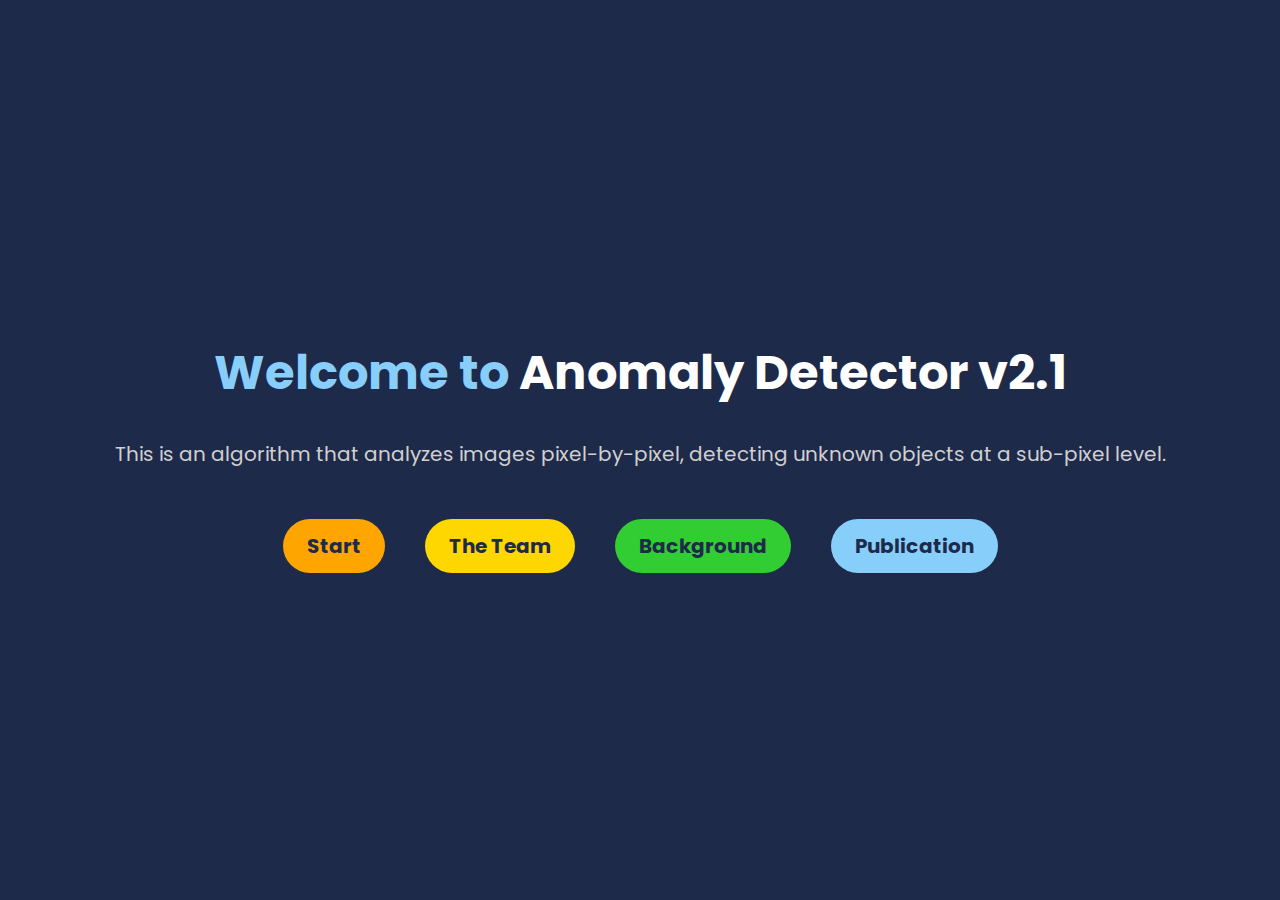
<file: index.html>
<!DOCTYPE html>
<html lang="en">
<head>
    <meta charset="UTF-8">
    <meta name="viewport" content="width=device-width, initial-scale=1.0">
    <link href="https://fonts.googleapis.com/css2?family=Poppins:wght@300;400;700&display=swap" rel="stylesheet">
    <title>Welcome to Anomaly Detector</title>
    <link rel="stylesheet" href="style.css">
</head>
<body>
        <div class="index-container">
            <h1>Welcome to <span style="color: #ffffff;">Anomaly Detector v2.1</span></h1>
            <p>This is an algorithm that analyzes images pixel-by-pixel, detecting unknown objects at a sub-pixel level.</p>
    
            <!-- Navigation Buttons -->
            <div class="button-container">
                <button onclick="window.location.href='detector.html'" class="nav-button">Start</button>
                <button onclick="window.location.href='pages/team.html'" class="nav-button">The Team</button>
                <button onclick="window.location.href='pages/background.html'" class="nav-button">Background</button>
                <button onclick="window.location.href='pages/publication.html'" class="nav-button">Publication</button>
            </div>            
        </div>
    
        <script src="script.js" defer></script>

    
</body>
</html>
</file>
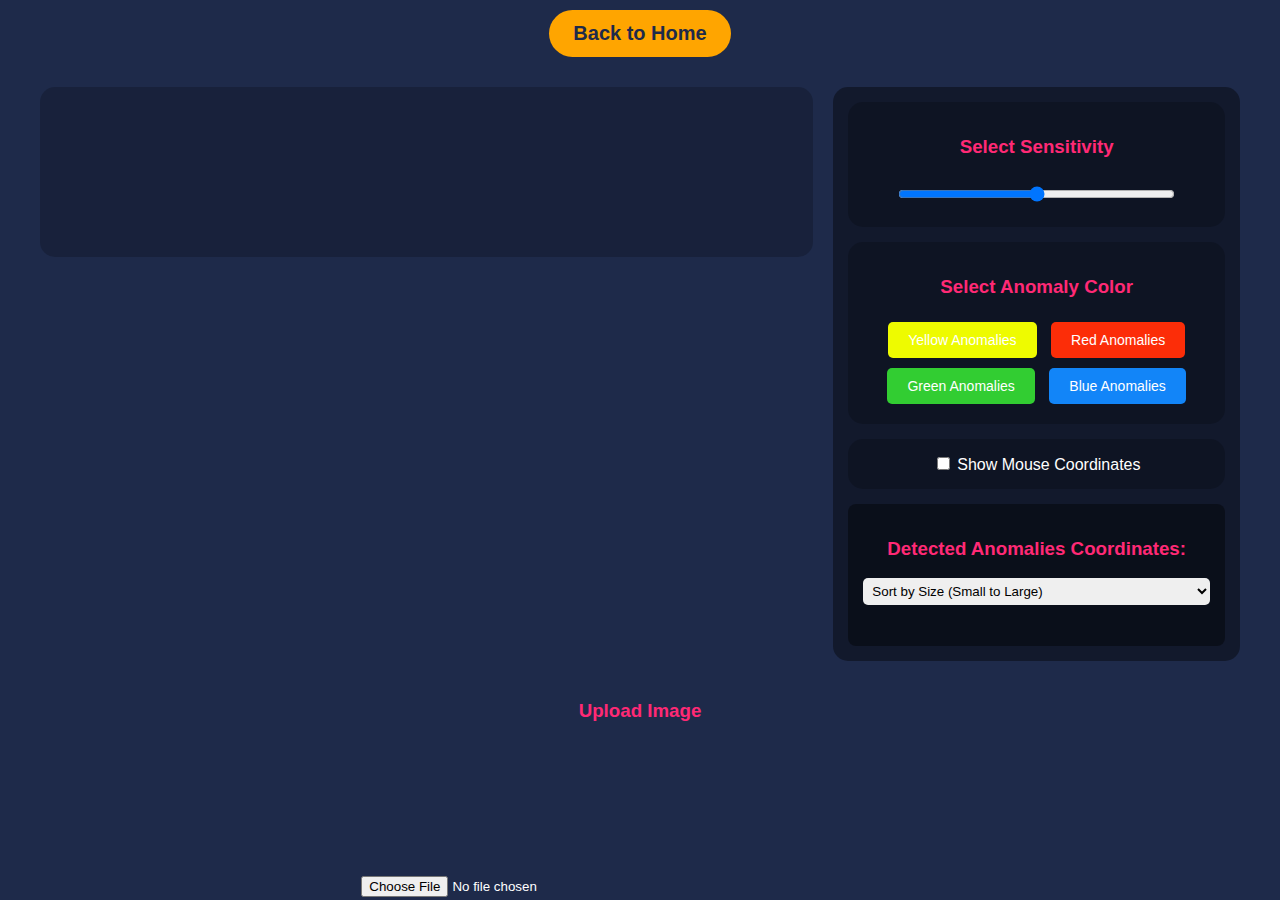
<file: detector.html>
<!DOCTYPE html>
<html lang="en">
<head>
    <meta charset="UTF-8">
    <meta name="viewport" content="width=device-width, initial-scale=1.0">
    <link rel="stylesheet" href="style.css">
    <title>Color Anomaly Detection</title>
</head>
<body>
<!-- Back to home button -->
    <button onclick="window.location.href='index.html'" class="nav-button">Back to Home</button>

    <div id="full-image-processor">
        <!-- Image Section -->
        <div class="image-container">
            <canvas id="canvas"></canvas> <!-- Display only the canvas -->
        </div>
    
        <!-- Controls Section -->
        <div class="controls">
            <div class="selector">
                <h3>Select Sensitivity</h3>
                <input type="range" id="sensitivity-slider" min="0" max="100" value="50">
            </div>
    
            <div class="selector">
                <h3>Select Anomaly Color</h3>
                <button class="yellow-button" onclick="detectAnomalies('yellow')">Yellow Anomalies</button>
                <button class="red-button" onclick="detectAnomalies('red')">Red Anomalies</button>
                <button class="green-button" onclick="detectAnomalies('green')">Green Anomalies</button>
                <button class="blue-button" onclick="detectAnomalies('blue')">Blue Anomalies</button>
            </div>
    
            <div class="selector">
                <label>
                    <input type="checkbox" id="toggle-coordinates" onchange="toggleCoordinateDisplay()">
                    Show Mouse Coordinates
                </label>
            </div>
    
            <div id="coordinates-output">
                <h3>Detected Anomalies Coordinates:</h3>
                <select id="sort-options" onchange="sortCoordinates()">
                    <option value="size-asc">Sort by Size (Small to Large)</option>
                    <option value="size-desc">Sort by Size (Large to Small)</option>
                    <option value="left-to-right">Sort Left to Right</option>
                </select>
                <ul id="coordinates-list"></ul>
            </div>
        </div>
    </div>
    

        <!-- Canvas Display Section -->
        <div class="image-section">
            <h3>Upload Image</h3>
            <input type="file" id="image-input">
            <canvas id="canvas"></canvas> <!-- Display only the canvas -->
        </div>
    </div>

    <div id="info-box" class="info-box">
        <span id="info-box-close" class="info-box-close">&times;</span>
        <div id="info-box-content"></div>
    </div>

    <script src="script.js" defer></script>
</body>
</html>
</file>
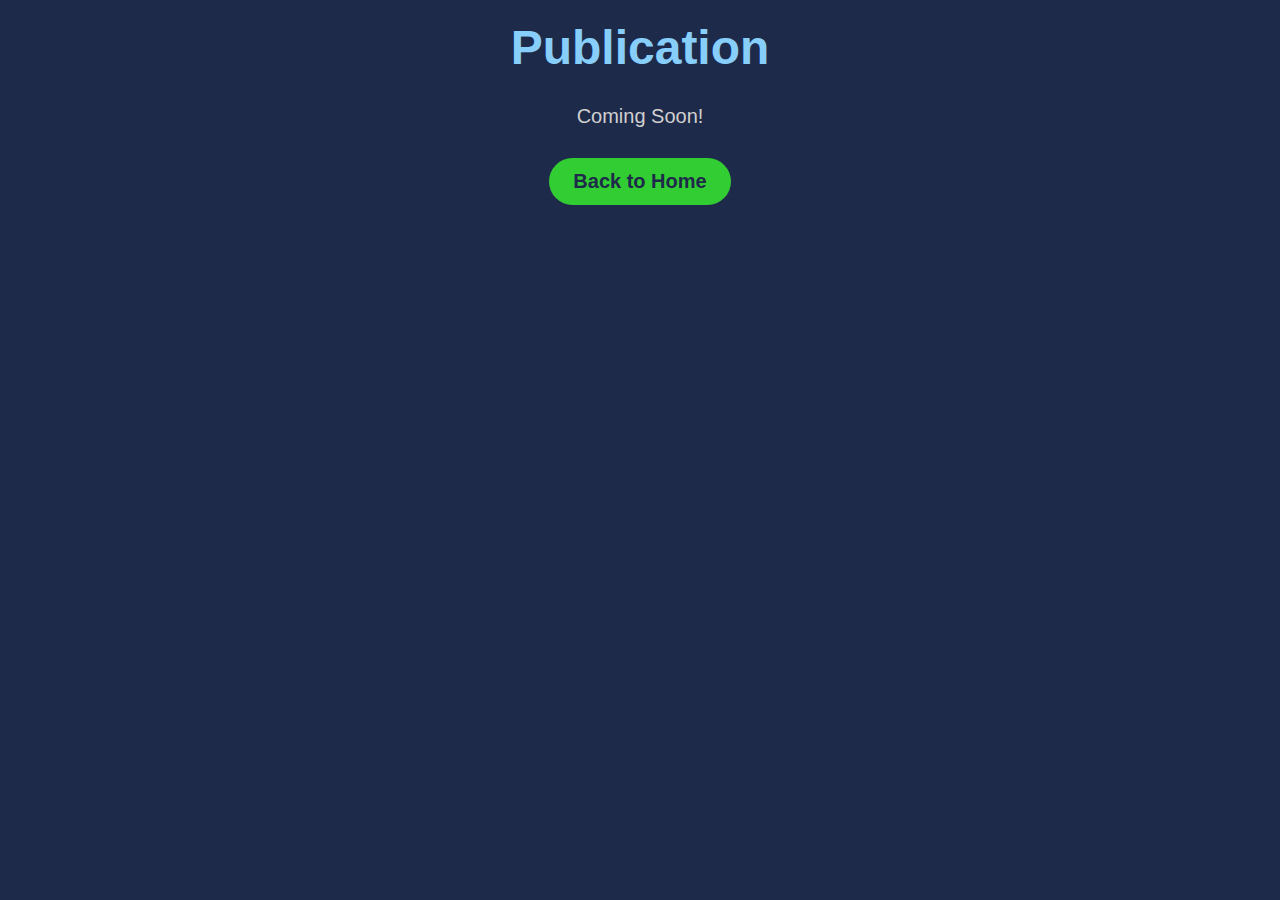
<file: Pages/publication.html>
<!DOCTYPE html>
<html lang="en">
<head>
    <meta charset="UTF-8">
    <meta name="viewport" content="width=device-width, initial-scale=1.0">
    <title>Publications</title>
    <link rel="stylesheet" href="../style.css">
</head>
<body>
    <h1>Publication</h1>
    <p>Coming Soon!</p>

    <button onclick="window.location.href='../index.html'" class="nav-button">Back to Home</button>

    <script src="../script.js" defer></script>
</body>
</html>
</file>
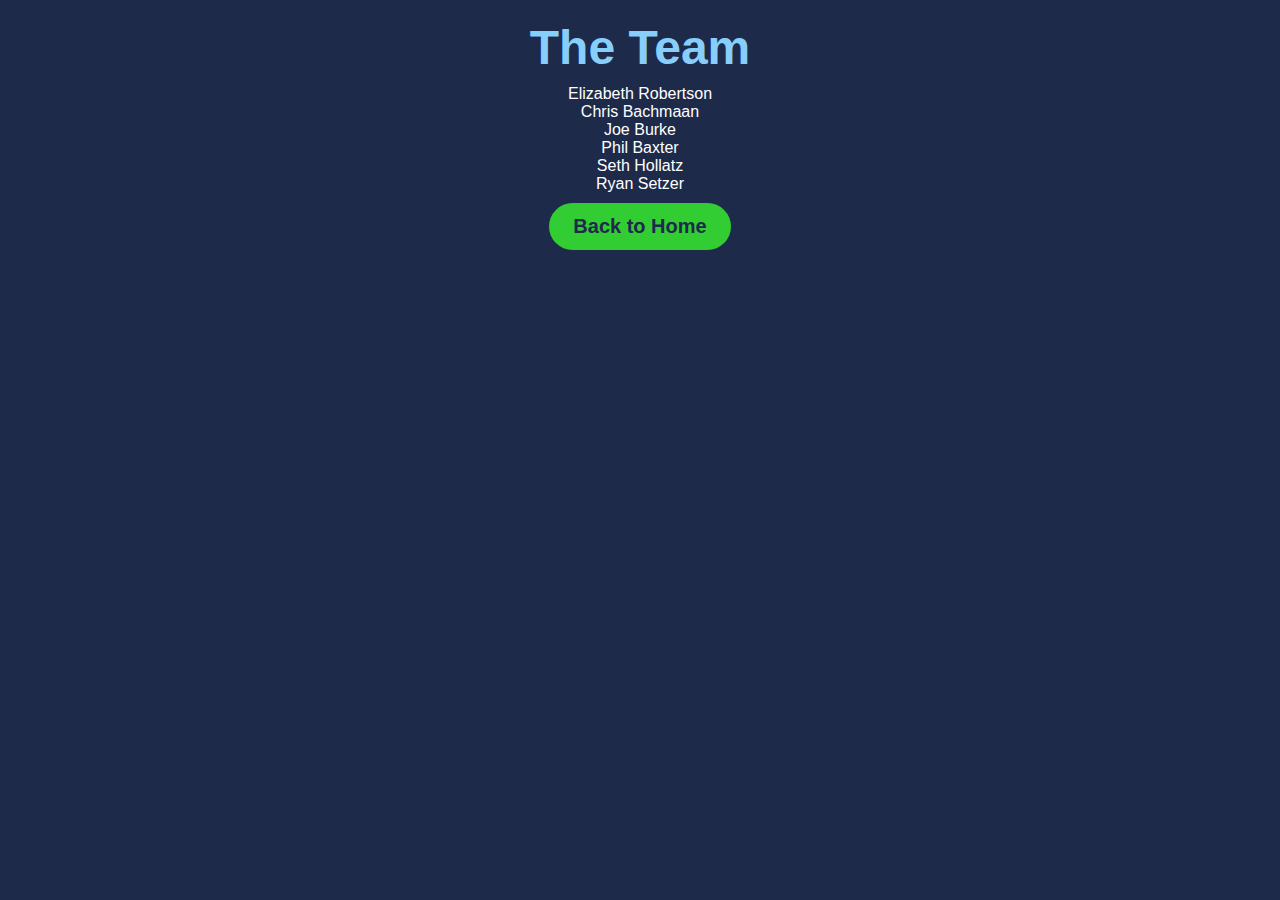
<file: Pages/team.html>
<!DOCTYPE html>
<html lang="en">
<head>
    <meta charset="UTF-8">
    <meta name="viewport" content="width=device-width, initial-scale=1.0">
    <title>The Team</title>
    <link rel="stylesheet" href="../style.css">
</head>
<body>
    <h1>The Team</h1>

    <div class="team-grid">
        <div class="team-member">Elizabeth Robertson</div>
        <div class="team-member">Chris Bachmaan</div>
        <div class="team-member">Joe Burke</div>
        <div class="team-member">Phil Baxter</div>
        <div class="team-member">Seth Hollatz</div>
        <div class="team-member">Ryan Setzer</div>
    </div>

    <button onclick="window.location.href='../index.html'" class="nav-button">Back to Home</button>

    <script src="../script.js" defer></script>
</body>
</html>
</file>
<file: style.css>
/* General Body Styling */
body {
    background-color: #373777;
    font-family: Arial, sans-serif;
    color: #ffffff;
    display: flex;
    flex-direction: column;
    align-items: center;
    margin: 0;
    padding: 0;
}

h1 {
    font-size: 28px;
    color: #ff2975;
    margin-top: 20px;
    margin-bottom: 10px;
}

h2, h3 {
    color: #ff2975;
}

/* Layout for Image and Controls */
#full-image-processor {
    display: flex; /* Flex container for image and controls */
    justify-content: space-between;
    align-items: flex-start; /* Align controls to the top */
    width: 100%;
    max-width: 1200px;
    margin: 20px auto;
    gap: 20px; /* Space between sections */
}

/* Image Section */
.image-container {
    flex: 2; /* Larger space for the image */
    display: flex;
    justify-content: center;
    align-items: center;
    background-color: rgba(0, 0, 0, 0.2);
    padding: 10px;
    border-radius: 15px;
}

.image-container canvas {
    max-width: 100%; /* Ensure image fits within the container */
    height: auto;
    border-radius: 8px;
}

/* Controls Section */
.controls {
    flex: 1; /* Smaller space for controls */
    display: flex;
    flex-direction: column;
    gap: 15px; /* Spacing between controls */
    background-color: rgba(0, 0, 0, 0.4);
    padding: 15px;
    border-radius: 15px;
    text-align: center;
}

/* Styling for Detected Anomalies */
#coordinates-output {
    background-color: rgba(0, 0, 0, 0.2);
    padding: 10px;
    border-radius: 8px;
    text-align: left;
}

#coordinates-output select {
    width: 100%;
    padding: 5px;
    margin-bottom: 10px;
    border-radius: 5px;
    border: none;
}

.clickable-coordinate {
    display: inline-block;
    padding: 8px 12px;
    margin: 5px;
    background-color: #ff2975;
    color: #ffffff;
    border-radius: 5px;
    cursor: pointer;
    font-weight: bold;
    text-align: center;
    transition: background-color 0.3s;
}

.clickable-coordinate:hover {
    background-color: #ff5757;
}


/* Controls Section */
.controls {
    width: 30%;
    display: flex;
    flex-direction: column;
    gap: 15px;
}

/* Image Display Section */
.image-section {
    width: 60%;
    text-align: center;
}

/* Styling for individual control containers */
.selector {
    background-color: rgba(0, 0, 0, 0.2);
    border-radius: 15px;
    padding: 15px;
    text-align: center;
}

/* Sensitivity Slider Styling */
#sensitivity-slider {
    width: 80%;
    margin: 10px auto;
}

/* Styling for the coordinates output container */
#coordinates-output {
    background-color: rgba(0, 0, 0, 0.4);
    padding: 15px;
    border-radius: 8px;
    text-align: center;
}

/* Button Styling */
button {
    padding: 10px 20px;
    margin: 5px;
    border: none;
    border-radius: 5px;
    cursor: pointer;
    font-size: 14px;
    color: white;
    transition: background-color 0.3s;
}

/* Color Buttons */
.yellow-button { background-color: #eefb00; }
.red-button { background-color: #fc2d08; }
.green-button { background-color: #32CD32; }
.blue-button { background-color: #1285f8; }

/* Styling detected coordinates as buttons */
.clickable-coordinate {
    display: inline-block;
    padding: 8px 12px;
    margin: 5px;
    background-color: #ff2975;
    color: #ffffff;
    border-radius: 5px;
    cursor: pointer;
    font-weight: bold;
    transition: background-color 0.3s;
}

.clickable-coordinate:hover {
    background-color: #ff5757;
}

/* Tooltip and Info Box */
#coordinate-tooltip {
    position: absolute;
    background-color: rgba(0, 0, 0, 0.7);
    color: #ffffff;
    padding: 5px 8px;
    border-radius: 4px;
    font-size: 12px;
    display: none;
    pointer-events: none;
}

/* Info Box Styling */
.info-box {
    position: fixed;
    top: 20px;
    right: 20px;
    width: 250px;
    padding: 15px;
    background-color: rgba(0, 0, 0, 0.9);
    color: #ffffff;
    border-radius: 8px;
    display: none;
}

.info-box-close {
    position: absolute;
    top: 5px;
    right: 10px;
    cursor: pointer;
}
/* General button styling */
.nav-button {
    padding: 12px 24px;
    font-size: 18px;
    margin: 10px;
    border: none;
    border-radius: 8px;
    cursor: pointer;
    font-weight: bold;
    transition: background-color 0.3s, transform 0.2s;
}

/* Individual button colors */
.nav-button:nth-child(1) { background-color: #FFA500; } /* Start */
.nav-button:nth-child(2) { background-color: #FFD700; } /* The Team */
.nav-button:nth-child(3) { background-color: #32CD32; } /* Background */
.nav-button:nth-child(4) { background-color: #87CEFA; } /* Publication */

/* Button hover effect */
.nav-button:hover {
    opacity: 0.8;
    transform: scale(1.05);
}

/* Centering buttons in a row */
.button-container {
    display: flex;
    justify-content: center;
    gap: 20px;
    flex-wrap: wrap;
    margin-top: 20px;
}

/* Center content on index page */
.index-container {
    text-align: center;
    display: flex;
    flex-direction: column;
    align-items: center;
    justify-content: center;
    height: 100vh;
}
/* Global Styles */
body {
    background-color: #1E2A4A; /* Dark Blue Background */
    font-family: 'Poppins', sans-serif; /* Modern Font */
    color: #ffffff;
    text-align: center;
    margin: 0;
    padding: 0;
}

/* Title Styling for Index Page */
h1 {
    font-size: 48px;
    color: #87CEFA; /* Light Blue Title */
    font-weight: bold;
}

/* Subtitle Styling */
p {
    font-size: 20px;
    color: #d0d0d0; /* Light Gray Text */
}

/* Button Container for Index */
.button-container {
    display: flex;
    justify-content: center;
    gap: 20px;
    flex-wrap: wrap;
    margin-top: 20px;
}

/* Navigation Buttons */
.nav-button {
    padding: 12px 24px;
    font-size: 20px;
    margin: 10px;
    border: none;
    border-radius: 30px;
    cursor: pointer;
    font-weight: bold;
    transition: background-color 0.3s, transform 0.2s;
    color: #1E2A4A; /* Dark Blue Text */
    font-family: 'Poppins', sans-serif;
}

/* Button Colors */
.nav-button:nth-child(1) { background-color: #FFA500; } /* Start */
.nav-button:nth-child(2) { background-color: #FFD700; } /* The Team */
.nav-button:nth-child(3) { background-color: #32CD32; } /* Background */
.nav-button:nth-child(4) { background-color: #87CEFA; } /* Publication */

/* Hover Effect */
.nav-button:hover {
    opacity: 0.85;
    transform: scale(1.05);
}

/* Anomaly Detector Page Styling */
.detector-container {
    padding: 20px;
}

/* Styling for Detected Coordinates Buttons */
.clickable-coordinate {
    display: inline-block;
    padding: 8px 12px;
    margin: 5px;
    background-color: #87CEFA; /* Light Blue */
    color: #1E2A4A; /* Dark Blue Text */
    border-radius: 20px;
    cursor: pointer;
    font-weight: bold;
    font-size: 16px;
    text-align: center;
    border: none;
    transition: background-color 0.3s, transform 0.2s;
}

/* Hover effect */
.clickable-coordinate:hover {
    background-color: #5dade2; /* Slightly darker blue on hover */
    transform: scale(1.05);
}
</file>
